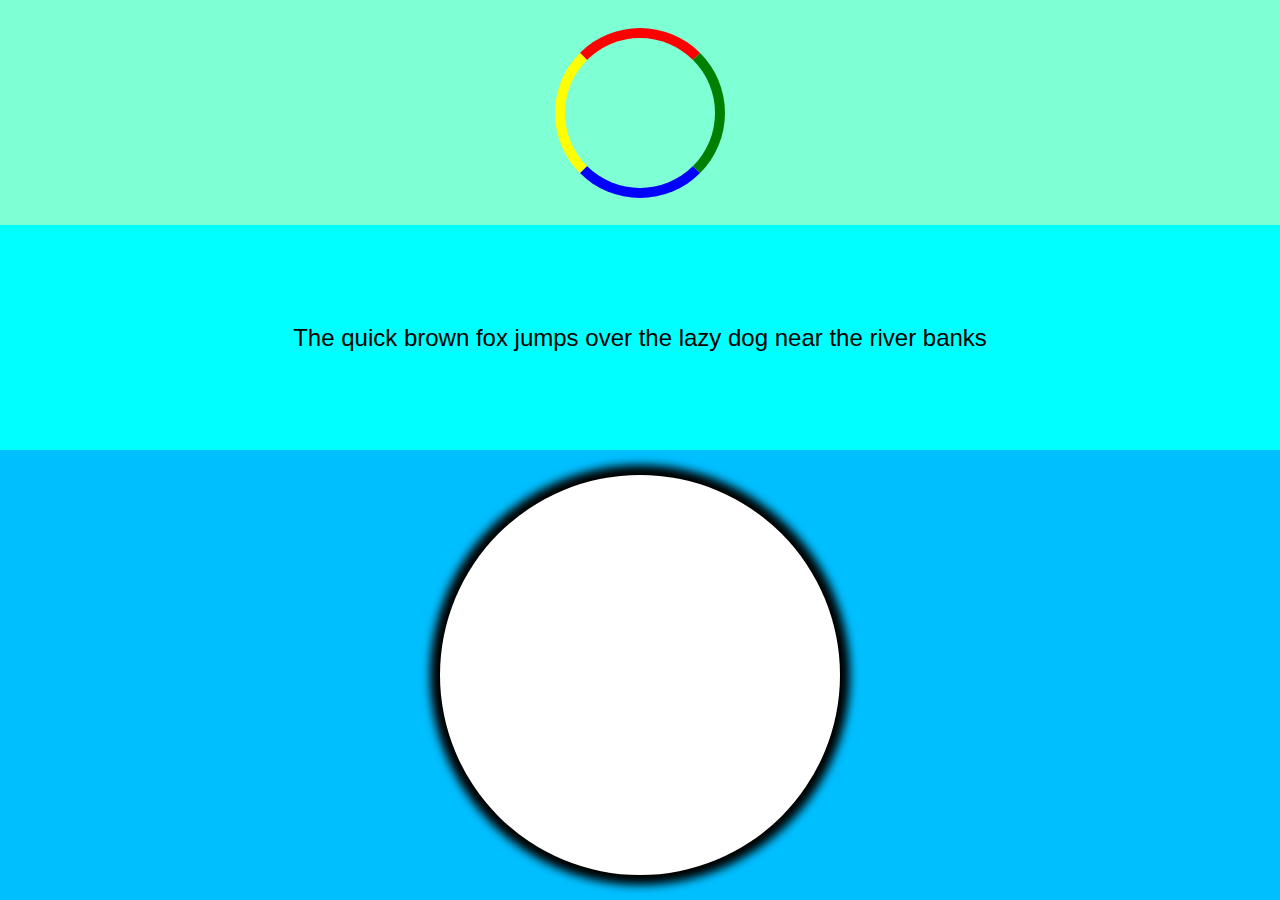
<file: html_css_animations/index.html>
<!DOCTYPE html>
<html lang="en">
<head>
    <meta charset="UTF-8">
    <meta name="viewport" content="width=device-width, initial-scale=1.0">
    <title>Animations</title>

    <link rel="stylesheet" href="assets/css/styles.css">
</head>
<body>
    
    <main>
        <section id="section-rotate">
            <div> </div>
        </section>

        <section id="section-highlight">
            <p>The quick brown fox jumps over the lazy dog near the river banks</p>
        </section>

        <section id="section-shadow">
            <div> </div>
        </section>
    </main>
</body>
</html>
</file>
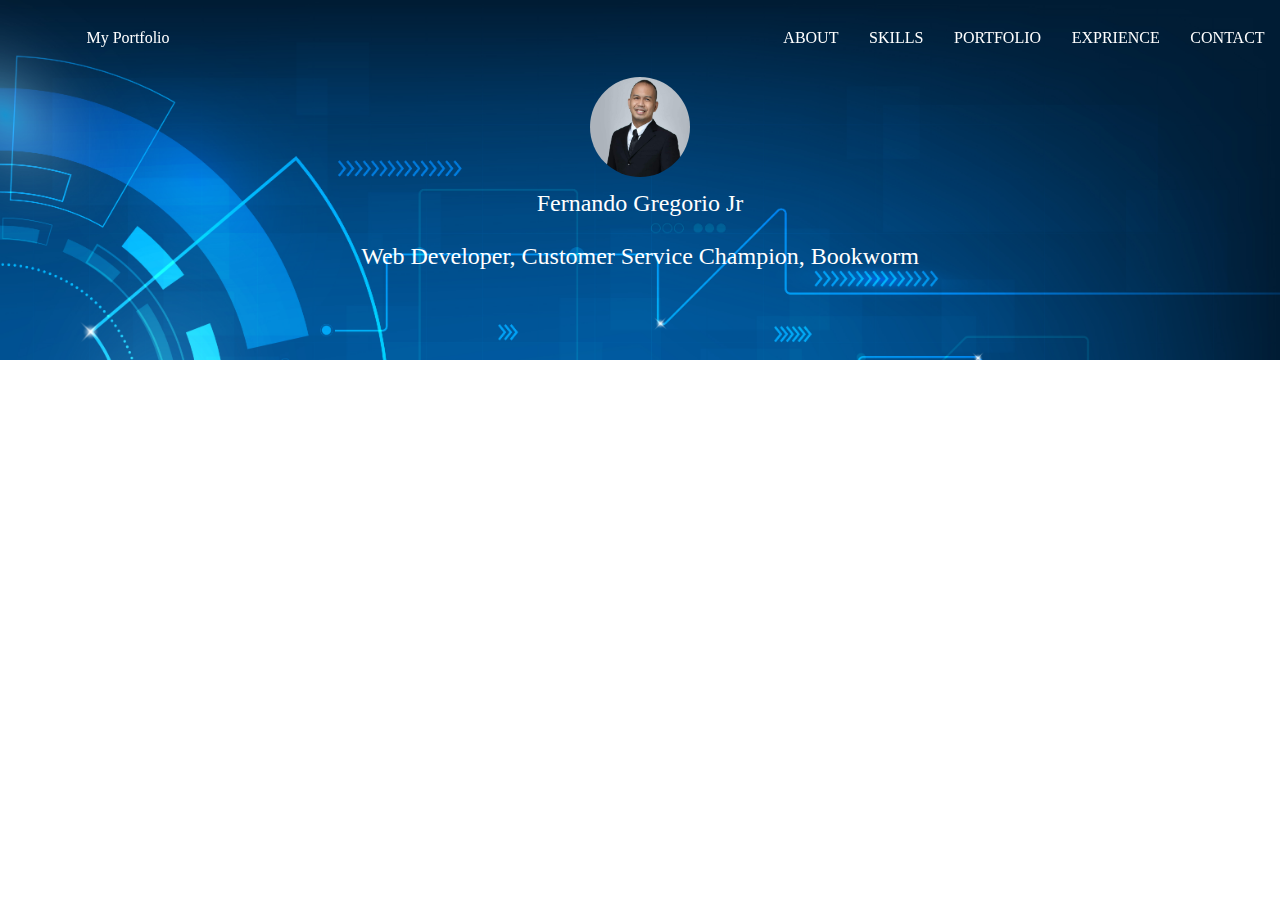
<file: resume/index.html>
<!DOCTYPE html>
<html lang="en">
<head>
    <meta charset="UTF-8">
    <meta name="viewport" content="width=device-width, initial-scale=1.0">
    <title>Resume</title>

    <link rel="stylesheet" href="assets/css/styles.css">

</head>
<body>
    <nav>
      <div id="div-page-name">
        <p>My Portfolio</p>
      </div>
      <div id="div-page-menu">
        <p>ABOUT</p>
        <p>SKILLS</p>
        <p>PORTFOLIO</p>
        <p>EXPRIENCE</p>
        <p>CONTACT</p>
      </div>
    </nav>
    <section id="hero-section">
        <div id="div-user-info">
            <img src="assets/images/boringimage.jpg" alt="">
            <p>Fernando Gregorio Jr</p>
            <p>Web Developer, Customer Service Champion, Bookworm</p>
        </div>
    </section>
</body>
</html>
</file>
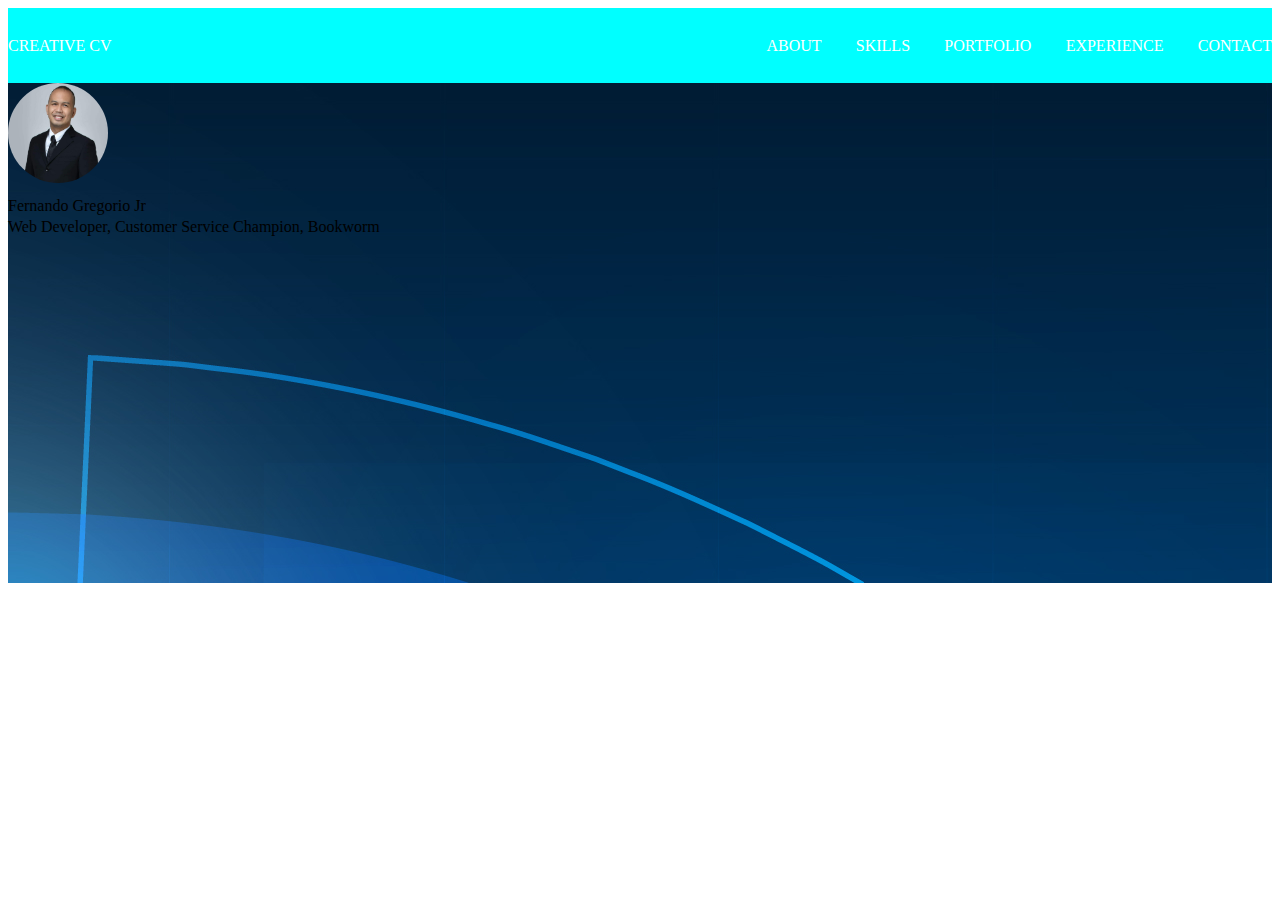
<file: activities/resume/index.html>
<!DOCTYPE html>
<html lang="en">
<head>
    <meta charset="UTF-8">
    <meta name="viewport" content="width=device-width, initial-scale=1.0">
    <title>Resume</title>
    <link rel="stylesheet" href="assets/css/styles.css">
</head>

<body>
    <div>
        <nav class="menu">
            <div id="div-page-name">CREATIVE CV</div>
            <div id="div-page-menu">
                <p>ABOUT</p>
                <p>SKILLS</p>
                <p>PORTFOLIO</p>
                <p>EXPERIENCE</p>
                <p>CONTACT</p>
            </div>
        </nav>
       <section id="hero-section">
            <div id="div-user-info">
                <img src="assets/images/boringimage.jpg" alt="photo">
                <p>Fernando Gregorio Jr</p>
                <p>Web Developer, Customer Service Champion, Bookworm</p>
            </div>
       </section>  
    </div>
    
</body>
</html>
</file>
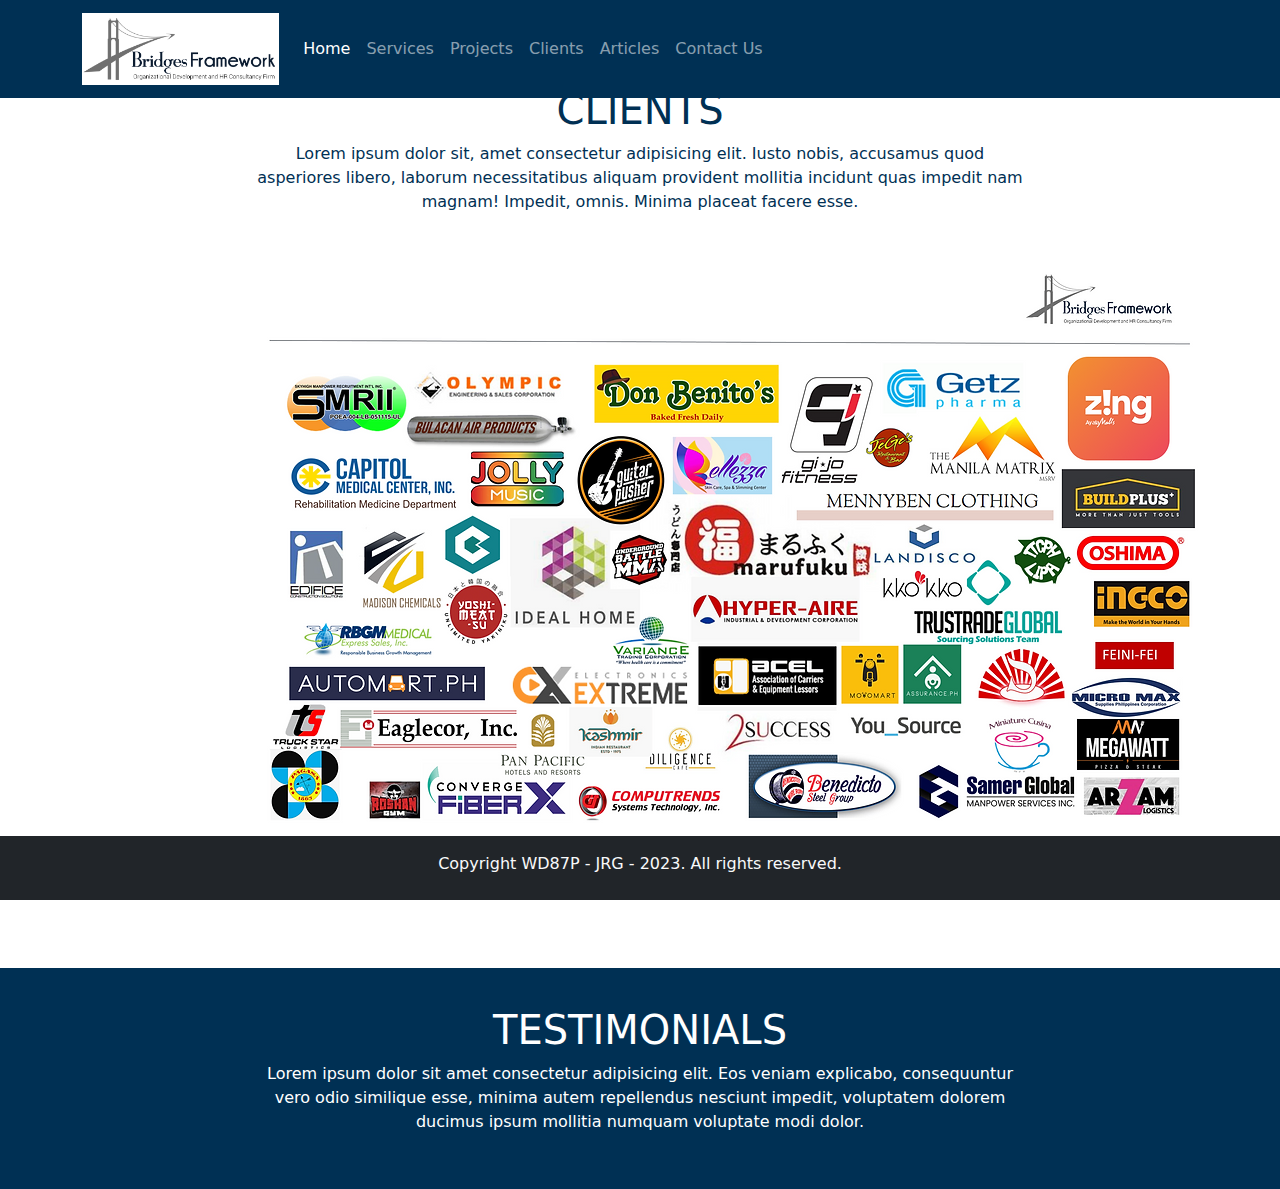
<file: pages/clients.html>
<!DOCTYPE html>
<html lang="en">
<head>
    <meta charset="UTF-8">
    <meta name="viewport" content="width=device-width, initial-scale=1.0">
    <link rel="stylesheet" href="https://cdn.jsdelivr.net/npm/bootstrap@5.3.2/dist/css/bootstrap.min.css">
    <script src="https://cdn.jsdelivr.net/npm/@popperjs/core@2.11.8/dist/umd/popper.min.js" ></script>
    <script src="https://cdn.jsdelivr.net/npm/bootstrap@5.3.2/dist/js/bootstrap.min.js"></script>
    <link rel="stylesheet" href="../css/styles.css">
    <title>Services</title>
</head>
<body>
    <header>
        <nav class="navbar navbar-expand-lg" data-bs-theme="dark">
            <div class="container"  >
                <a class="navbar-brand " href="index.html"><img src="../images/logo2.PNG" alt="Bridges Framework Logo" class="logo"></a>
                <button class="navbar-toggler" type="button" data-bs-toggle="collapse" data-bs-target="#navbarSupportedContent" aria-controls="navbarSupportedContent" aria-expanded="false" aria-label="Toggle navigation">
                    <span class="navbar-toggler-icon"></span>
                </button>
                <div class="collapse navbar-collapse" id="navbarSupportedContent">
                    <ul class="navbar-nav me-auto mb-2 mb-lg-0">
                        <li class="nav-item">
                            <a class="nav-link active" aria-current="page" href="../index.html">Home</a>
                        </li>
                        <li class="nav-item">
                            <a class="nav-link" href="services.html">Services</a>
                        </li>
                        <li class="nav-item">
                            <a class="nav-link" href="index.html">Projects</a>
                        </li>
                        <li class="nav-item">
                            <a class="nav-link" href="clients.html">Clients</a>
                        </li>
                        <li class="nav-item">
                            <a class="nav-link" href="index.html">Articles</a>
                        </li>
                        <li class="nav-item">
                            <a class="nav-link" href="#contactus">Contact Us</a>
                        </li>
                    </ul>
                </div>
            </div>
        </nav>
    </header>

    <div>
        <div>
            <div class="bgwhite mt-5 text-center">
                <h1>CLIENTS</h1>
                <p>Lorem ipsum dolor sit, amet consectetur adipisicing elit. Iusto nobis, accusamus quod asperiores libero, laborum necessitatibus aliquam provident mollitia incidunt quas impedit nam magnam! Impedit, omnis. Minima placeat facere esse.</p>
                <br>
                <img src="../images/ClientLogos.jpg" alt="Clients">
            </div>
            <div class="text-center bgblue">
                <h1>TESTIMONIALS</h1>
                <p>Lorem ipsum dolor sit amet consectetur adipisicing elit. Eos veniam explicabo, consequuntur vero odio similique esse, minima autem repellendus nesciunt impedit, voluptatem dolorem ducimus ipsum mollitia numquam voluptate modi dolor.</p>

            </div>
        </div>    
        <div class="fixed-bottom">
            <footer class="text-center bg-dark text-light py-2 pt-3">
                <p>Copyright WD87P - JRG - 2023. All rights reserved.</p>
            </footer>
        </div>
    </div>   
</body>
</html>
</file>
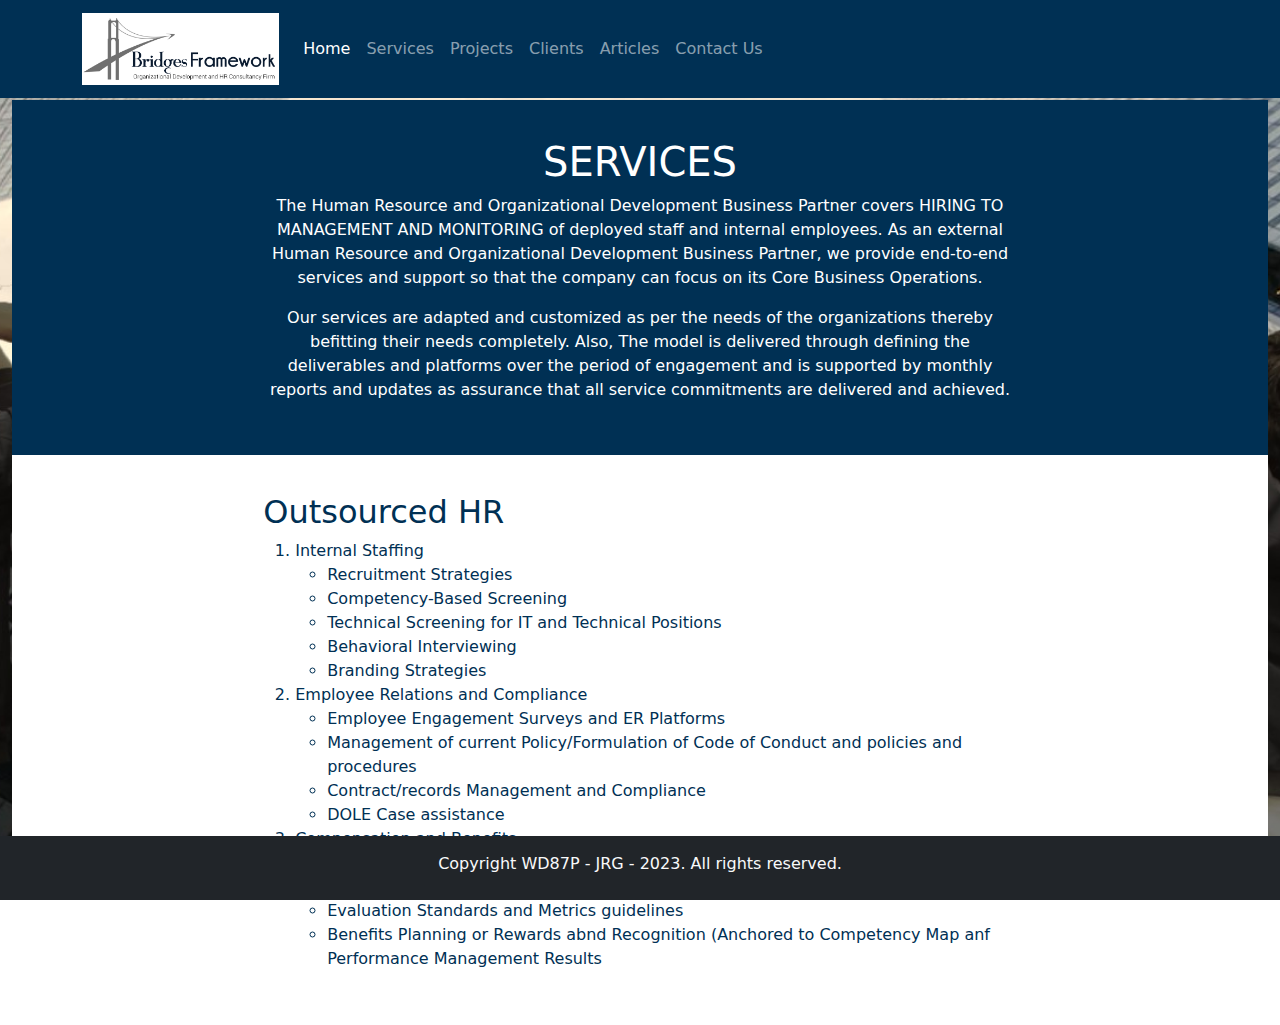
<file: pages/services.html>
<!DOCTYPE html>
<html lang="en">

    <head>
        <meta charset="UTF-8">
        <meta name="viewport" content="width=device-width, initial-scale=1.0">
        <link rel="stylesheet" href="https://cdn.jsdelivr.net/npm/bootstrap@5.3.2/dist/css/bootstrap.min.css">
        <script src="https://cdn.jsdelivr.net/npm/@popperjs/core@2.11.8/dist/umd/popper.min.js" ></script>
        <script src="https://cdn.jsdelivr.net/npm/bootstrap@5.3.2/dist/js/bootstrap.min.js"></script>
        <link rel="stylesheet" href="../css/styles.css">
        <title>Services</title>
    </head>
    

<body>
    <header>
        <nav class="navbar navbar-expand-lg" data-bs-theme="dark">
            <div class="container"  >
                <a class="navbar-brand " href="../index.html"><img src="../images/logo2.PNG" alt="Bridges Framework Logo" class="logo"></a>
                <button class="navbar-toggler" type="button" data-bs-toggle="collapse" data-bs-target="#navbarSupportedContent" aria-controls="navbarSupportedContent" aria-expanded="false" aria-label="Toggle navigation">
                    <span class="navbar-toggler-icon"></span>
                </button>
                <div class="collapse navbar-collapse" id="navbarSupportedContent">
                    <ul class="navbar-nav me-auto mb-2 mb-lg-0">
                        <li class="nav-item">
                            <a class="nav-link active" aria-current="page" href="../index.html">Home</a>
                        </li>
                        <li class="nav-item">
                            <a class="nav-link" href="services.html">Services</a>
                        </li>
                        <li class="nav-item">
                            <a class="nav-link" href="index.html">Projects</a>
                        </li>
                        <li class="nav-item">
                            <a class="nav-link" href="clients.html">Clients</a>
                        </li>
                        <li class="nav-item">
                            <a class="nav-link" href="index.html">Articles</a>
                        </li>
                        <li class="nav-item">
                            <a class="nav-link" href="index.html#contactus">Contact Us</a>
                        </li>
                    </ul>
                </div>
            </div>
        </nav>
        </header>
    <div class="container-fluid ">
        <div class="text-center bgblue">
            <h1>SERVICES</h1>
            <p>The Human Resource and Organizational Development Business Partner covers HIRING TO MANAGEMENT AND MONITORING of deployed staff and internal employees. As an external Human Resource and Organizational Development Business Partner, we provide end-to-end services and support so that the company can focus on its Core Business Operations.</p>
            <p>Our services are adapted and customized as per the needs of the organizations thereby befitting their needs completely. Also, The model is delivered through defining the deliverables and platforms over the period of engagement and is supported by monthly reports and updates as assurance that all service commitments are delivered and achieved.</p>
        </div>
        <div class="bgwhite">
            <h2>Outsourced HR</h2>
            <ol>
                <li>Internal Staffing 
                    <ul>
                        <li>Recruitment Strategies</li>
                        <li>Competency-Based Screening</li>
                        <li>Technical Screening for IT and Technical Positions</li>
                        <li>Behavioral Interviewing</li>
                        <li>Branding Strategies</li>
                    </ul>
                </li>
                <li>Employee Relations and Compliance 
                    <ul>
                        <li>Employee Engagement Surveys and ER Platforms</li>
                        <li>Management of current Policy/Formulation of Code of Conduct and policies and procedures</li>
                        <li>Contract/records Management and Compliance</li>
                        <li>DOLE Case assistance</li>
                    </ul>
                </li>
                <li>Compensation and Benefits
                    <ul>
                        <li>Salary Structure</li>
                        <li>Policies on Performance Increases, Tenure and bonuses (based on client demands)</li>
                        <li>Evaluation Standards and Metrics guidelines</li>
                        <li>Benefits Planning or Rewards abnd Recognition (Anchored to Competency Map anf Performance Management Results</li>
                    </ul>
                </li>
            </ol>
            
            <ul>
    
            </ul>
        </div>
        
        <div class="fixed-bottom">
            <footer class="text-center bg-dark text-light py-2 pt-3">
                    <p>Copyright WD87P - JRG - 2023. All rights reserved.</p>
                </footer>
        </div>   

    </div>
    




</body>
</html>
</file>
<file: html_css_animations/assets/css/styles.css>
body, html {
    margin: 0px;
    height: 100%;
}

main {
    height: 100%;
}

#section-rotate {
    background-color: aquamarine;
    width: 100%;
    height: 25%;
    display: flex;
    justify-content: center;
    align-items: center;

}

#section-rotate div { 
    height: 150px;
    width: 150px;

    border-radius: 50%;

    border-top: 10px solid red;
    border-right: 10px solid green;
    border-bottom: 10px solid blue;
    border-left: 10px solid yellow;

    animation-name: rotate;
    animation-duration: 2s;
    animation-iteration-count: infinite;
    animation-timing-function: linear;

}

@keyframes rotate {
    from {
        transform: rotate(0deg);
    }

    to {
        transform: rotate(360deg);
    }
}


#section-highlight {
    background-color: aqua;
    width: 100%;
    height: 25%;
    display: flex;
    justify-content: center;
    align-items: center;
}

@keyframes highlight {
    from {
        background-color: transparent;
    }

    to {
        background-color: #e4f40e;
        font-size: 48px;
        font-weight: bolder;
    }
}

#section-highlight p{
    font-family: sans-serif;
    font-size: 24px;

    animation-name: highlight;
    animation-duration: 2s;
    animation-fill-mode: forwards;
    animation-timing-function: linear;
    
}


#section-shadow {
    background-color:deepskyblue;
    width: 100%;
    height: 50%;
    display: flex;
    justify-content: center;
    align-items: center;
}


#section-shadow div { 
    height: 400px;
    width: 400px;

    border-radius: 50%;
    background-color: #FFFFFF;

    box-shadow: 0px 0px 10px 10px rgba(0,0,0,1);

    animation-name: anino;
    animation-duration: 3s;
    animation-iteration-count: infinite;
    animation-timing-function: linear;

}

@keyframes anino {
    /* percentage */

    25% {
        box-shadow: 0px 0px 10px 10px rgba(0,0,0,.3);
    }

    50% {
        box-shadow: 0px 0px 10px 10px rgba(0,0,0,.5);
    }

    75% {
        box-shadow: 0px 0px 10px 10px rgba(0,0,0,.8);
    }

    100% {
        box-shadow: 0px 0px 10px 10px rgba(0,0,0,1);
    }
}
</file>
<file: resume/assets/css/styles.css>
body, html {
    margin: 0px;
    height: 100%;
}

nav {
    position: fixed;
    height: 75px;
    width: 100%;
    display: flex;
    justify-content: space-between;
    color: #FFFFFF;
}

 #div-page-name {
    width: 20%;
    display: flex;
    justify-content: center;
    align-items: center;

} 

#div-page-menu {
    width: 40%;
    display: flex;
    justify-content: space-around;
    align-items: center;
}


#hero-section {
    background-color: rgb(105, 143, 143);
    background-image: url("../images/tecnology7.jpg");
    background-repeat: no-repeat;
    background-size: cover;

    height: 40%;

    display: flex;
    justify-content: center;
    align-items: center;
}

#div-user-info {
    height: 400px;
    width: 600px;

    display: flex;
    flex-direction: column;
    justify-content: center;
    align-items: center;

    color: #FFFFFF;
    font-size: 24px;
}

#div-user-info img {
    width: 100px;
    height: 100px;

    border-radius: 50%;
}

#div-user-info p {
    line-height: 5px;
}

#section-display-center {
    height: 50%;
    background-color: aqua;
    /* display: flex;
    justify-content: center;
    align-items: center; */
    align-items: center;
}

#div-child {
    border-radius: 50%;
    height: 100px;
    width: 100px;
    background-color: rgb(217, 18, 18);
    margin: 0px auto;
    top: 25%;
    position: relative;
}
</file>
<file: activities/resume/assets/css/styles.css>
.menu{
    background-color: aqua;
    
}
nav {
    display: flex;
    background-color: blue;
    height: 75px !important;
    justify-content: space-between;
}

#div-page-name {
        width: 30% !important;
    display: flex;
    align-items: center;
    color: white;
} 
#div-page-menu {
     width: 40% !important;
    display: flex;
    align-items: center;
    color: white;
    justify-content: space-between;
}    

#hero-section { 
    background-image: url("../images/bg3.jpg");   
    height: 500px;
    background-repeat: no-repeat;
    
    justify-content: center;

}

#div-user-info img {
    width: 100px;
    height: 100px;
    border-radius: 50%;
    align-items: center;
}

#div-user-info p {
    line-height: 5px;
    align-items: center;
}

#div-user-info {
    align-items: center;
    justify-content: center;
}
</file>
<file: css/styles.css>
body {
    background-image: url('../images/cover.jpg');
    background-position: center;
    background-repeat: no-repeat;
    background-size: cover;
    background-attachment: fixed;
}
header {
    background-color: #003054;
    position: fixed;
    top: 0;
    left: 0;
    width: 100%;
    z-index: 1000; 
}
.color {
    color: #003054;
}

.logo {
    height:8vh;
}
.start {
    margin-top: 80vh;
}
.opaquebg {
    background-color: antiquewhite;
    opacity: 70%;
}
.opaquebg h1{
    color: #003054;
}
.card-format {
    background-color: #003054;
    min-height: 50vh;
    width: 250px;
    color: white;
}
.centermargin {
    align-self: center;
}
.about {
    background-color: #fff;
    padding: 3% 20% ;
    color: #003054;
   
}
.contact {
    background-color: #003054;
    padding: 3% 20% ;
    color:#fff;
}
.bgblue {
    margin-top: 100px;
    background-color: #003054;
    color:#fff;
    padding: 3% 20% ;
}
.bgwhite {
    
    background-color: #fff;
    color:#003054;
    padding: 3% 20% ;
}
@media(max-width: 768px) {
    .img{
      height: auto;
      background-size: contain;
    }
  }
</file>
